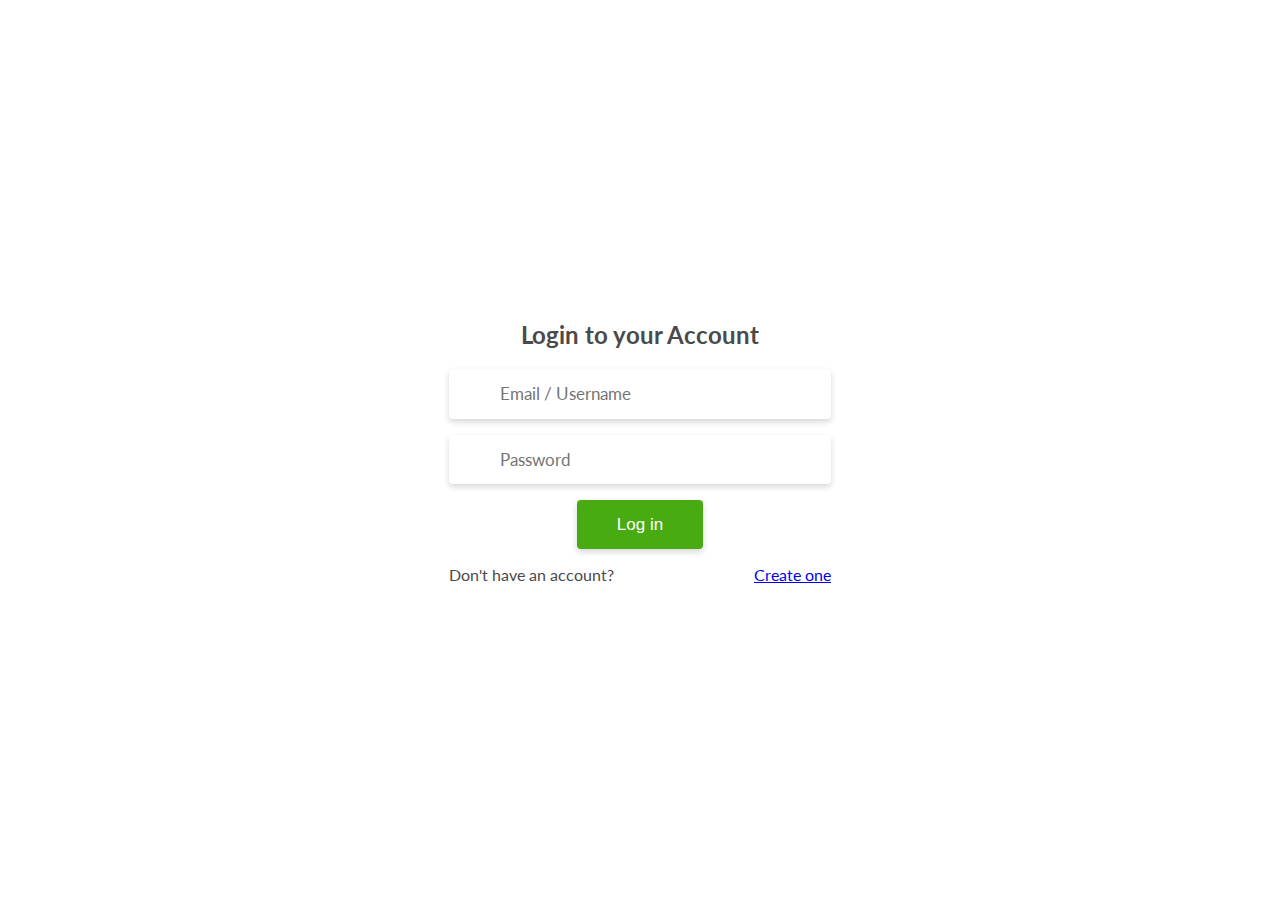
<file: Expense_Tracker_System - Copy - Copy/index.html>
<!DOCTYPE html>
<html lang="en">

<head>
    <meta charset="UTF-8">
    <title>Login</title>
    <link rel="stylesheet" href="css/indexstyle.css">
    <script src="main1.js"></script>
    <link href="Dashboard.html">

</head>

<body>
    <!-- partial:index.partial.html -->
    <div id="bg"></div>
    <form action="#" onsubmit="return false">
        <h2 style="text-align:center;">Login to your Account</h2>
        <div class="form-field">
            <input type="email" placeholder="Email / Username" id="Email" required />
        </div>

        <div class="form-field">
            <input type="password" placeholder="Password" id="Password" required />
        </div>

        <div class="form-field">
                <button class="btn" onclick=validate() type="submit">Log in</button>
        </div>
        <div class="form-field">
            Don't have an account?
            <a href="reg.html">Create one</a>
        </div>
    </form>
    <p id="dummy"></p>


</body>

</html>
</file>
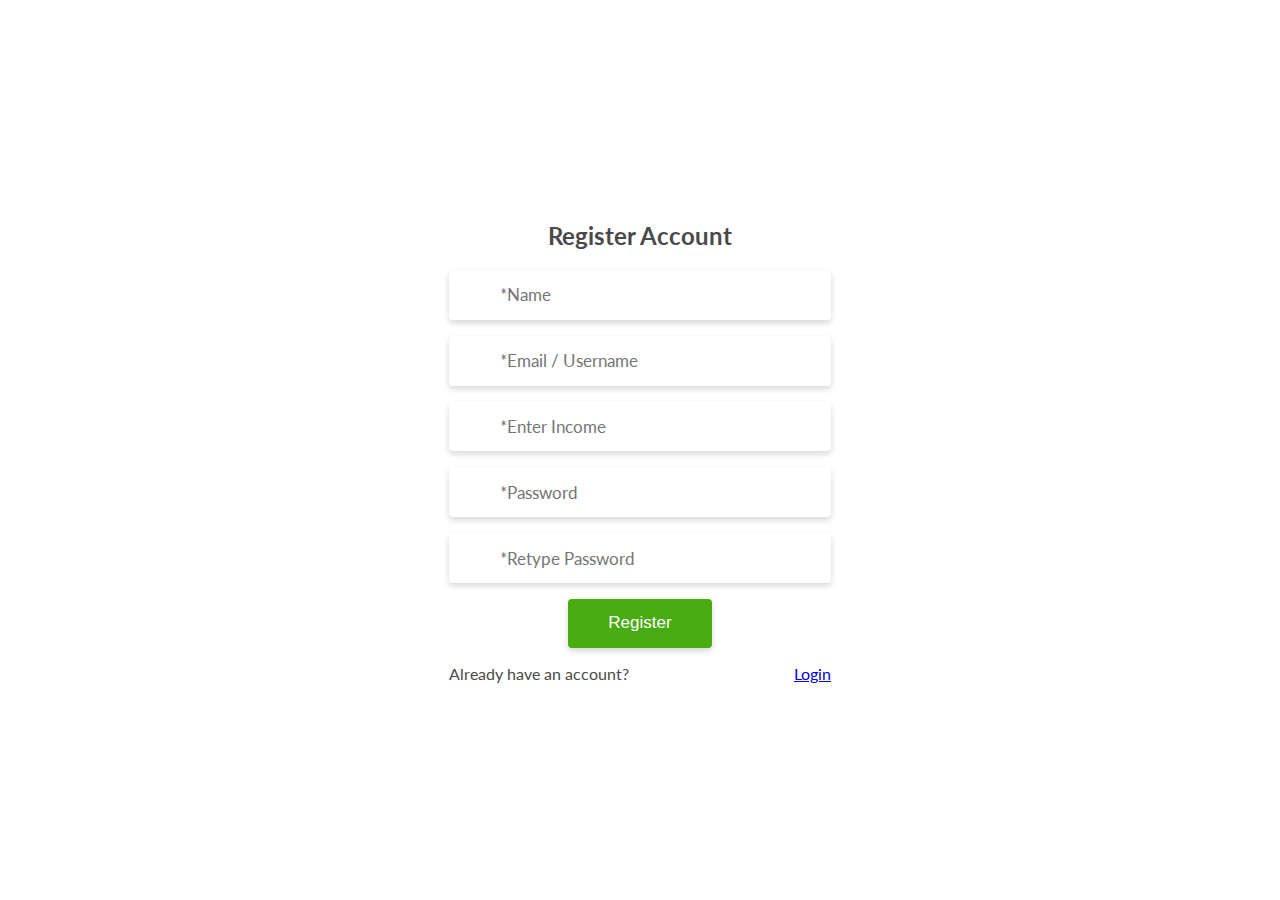
<file: Expense_Tracker_System - Copy - Copy/reg.html>
<!DOCTYPE html>
<html lang="en">

<head>
    <meta charset="UTF-8">
    <meta http-equiv="X-UA-Compatible" content="IE=edge">
    <meta name="viewport" content="width=device-width, initial-scale=1.0">
    <title>Document</title>
    <link rel="stylesheet" href="css/indexstyle.css">
    <script src="main1.js"></script>

</head>

<body>
    <div id="bg"></div>
    <form action="#">
        <h2 style="text-align:center;">Register Account</h2>

        <div class="form-field">
            <input type="name" placeholder="*Name" id="name" required />
        </div>
        <div class="form-field">
            <input type="email" placeholder="*Email / Username" id="email" required />
        </div>
        <div class="form-field">
            <input type="income" placeholder="*Enter Income" id="income" required />
        </div>

        <div class="form-field">
            <input type="password" placeholder="*Password" id="password" required />
        </div>
        <div class="form-field" id="sample">
            <input type="password" placeholder="*Retype Password" id="RetypePassWord" required />
            <br>
        </div>

        <div class="form-field">
            <button class="btn" type="submit" onclick="addUser()">Register</button>
        </div>
        <div class="form-field">
            Already have an account?
            <a href="index.html">Login</a>
        </div>
        <div>
            <p id="res"></p>
        </div>

    </form>
</body>

</html>
</file>
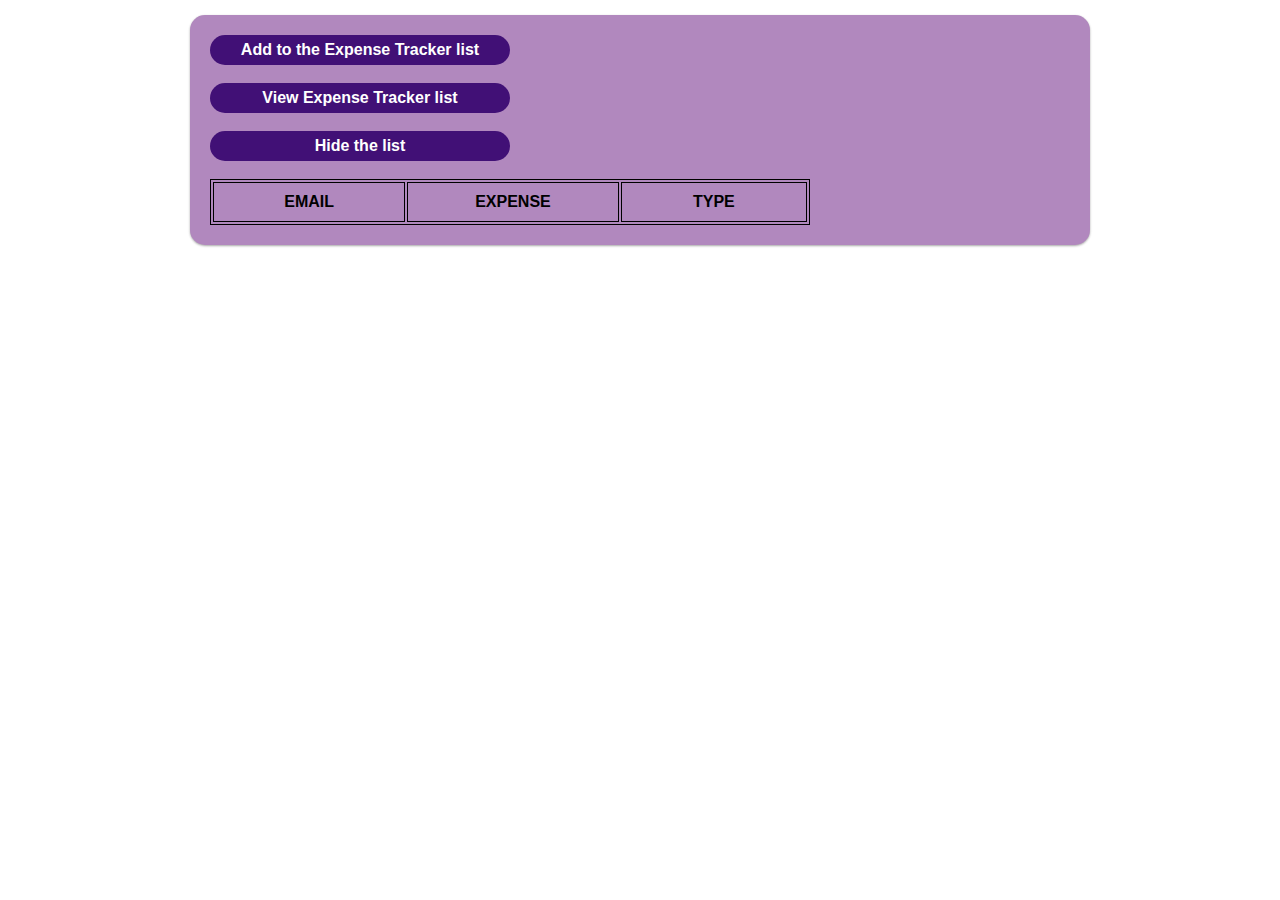
<file: Expense_Tracker_System - Copy - Copy/ViewList.html>
<!DOCTYPE html>
<html lang="en">
<head>
    <meta charset="UTF-8">
    <meta http-equiv="X-UA-Compatible" content="IE=edge">
    <meta name="viewport" content="width=device-width, initial-scale=1.0">
    <script src="https://ajax.googleapis.com/ajax/libs/jquery/3.6.0/jquery.min.js"></script>
    <title>Document</title>
    <script src="view.js"></script>
    <link rel="stylesheet" href="css/Dashboardstyle.css">
</head>
<body>
    <!-- <nav class="navbar navbar-expand-lg navbar-light bg-light"> -->
    <div class="view">
        <div class="form-field">
            <button  id="add" class="btn" type="submit" >Add to the Expense Tracker list
                <span class="navbar-toggler-icon"></span>
            </button>
            <br>
            <br>
            <button id="show" class="btn" type="submit" >View Expense Tracker list</button>
            <br>
            <br>
            <button id="hide" class="btn" type="submit" >Hide the list</button>
            <br>
            <br>
            <table id="list" class="table table-hover">
                <tr>
                    <th>EMAIL</th>
                    
                    <th>EXPENSE</th>
                    <th>TYPE</th>
                </tr>
            </table>
            <script>
                
            </script>
             <!-- <button id="hide" class="btn" type="submit" onclick="display()">View your expense list</button> -->
        </div>
    </div>
</nav>
</body>
</html>
</file>
<file: Expense_Tracker_System - Copy - Copy/css/indexstyle.css>
@import url("https://fonts.googleapis.com/css?family=Lato:400,700");

#bg {
    background-image: url("https://t4.ftcdn.net/jpg/04/13/42/61/360_F_413426103_zBEu5NRrZHkiNcgiHeJAqcOQsmsdEMy3.jpg");
    position: fixed;
    left: 0;
    top: 0;
    width: 100%;
    height: 100%;
    background-size: cover;
    filter: blur(5px);
}

body {
    font-family: 'Lato', sans-serif;
    color: #4A4A4A;
    display: flex;
    justify-content: center;
    align-items: center;
    min-height: 100vh;
    overflow: hidden;
    margin: 0;
    padding: 0;
}

form {

    position: relative;
    width: 382px;
    overflow: hidden;
    margin: auto;
    margin: 20 0 0 450px;
    padding: 80px;
    background-color: #ffffff;
    border-radius: 15px;
    display: block;

}

form .form-field::before {
    font-size: 20px;
    position: absolute;
    left: 15px;
    top: 17px;
    color: #888888;
    content: " ";
    display: block;
    background-size: cover;
    background-repeat: no-repeat;
}

form .form-field:nth-child(1)::before {
    /* background-image: url("[data-uri]"); */
    width: 20px;
    height: 20px;
    top: 15px;
}

form .form-field:nth-child(2)::before {
    /* background-image: url(lock-icon.png); */
    width: 16px;
    height: 16px;
}

form .form-field {
    display: -webkit-box;
    display: -ms-flexbox;
    display: flex;
    -webkit-box-pack: justify;
    -ms-flex-pack: justify;
    justify-content: space-between;
    -webkit-box-align: center;
    -ms-flex-align: center;
    align-items: center;
    margin-bottom: 1rem;
    position: relative;
}

form input {
    font-family: inherit;
    width: 100%;
    outline: none;
    background-color: #fff;
    border-radius: 4px;
    border: none;
    display: block;
    padding: 0.9rem 0.7rem;
    box-shadow: 0px 3px 6px rgba(0, 0, 0, 0.16);
    font-size: 17px;
    color: #4A4A4A;
    text-indent: 40px;
}

form .btn {
    outline: none;
    border: none;
    cursor: pointer;
    display: inline-block;
    margin: 0 auto;
    padding: 0.9rem 2.5rem;
    text-align: center;
    background-color: #47AB11;
    color: #fff;
    border-radius: 4px;
    box-shadow: 0px 3px 6px rgba(0, 0, 0, 0.16);
    font-size: 17px;
}
a{
    font-style: normal;
}
</file>
<file: Expense_Tracker_System - Copy - Copy/css/Dashboardstyle.css>
:root {
    --box-shadow: 0 1px 3px rgba(0, 0, 0, 0.12), 0 1px 2px rgba(0, 0, 0, 0.24);
  }
  
  * {
    box-sizing: border-box;
  }
  
  body {
    background-image: url("https://cdn.pixabay.com/photo/2015/01/22/23/59/purple-608575_1280.jpg");
    display: flex;
    flex-direction: column;
    align-items: center;
    justify-content:last baseline;
    min-height: 100vh;
    margin: 0;
    font-family: 'Lato', sans-serif;
  }
  
  .container {
    letter-spacing: 0px;
    margin: 0; 
    margin-left: 20px;
    width: 1000px;
    justify-content: center;
    color:hwb(210 9% 90% / 0.433);
    background-color: rgb(65, 16, 118); 
    box-shadow: var(--box-shadow); 
    padding: 15px;
    display: block; 
    justify-content: space-between;
    margin: 20px 0px;
    border-radius: 15px;
    border-color: rgba(177, 136, 190, 0.082);
  }
  #ex{
    letter-spacing: 0px;
    margin: 0; 
    margin-left: 20px;
    width: 800px;
    justify-content: center;
    color:hsla(180, 60%, 99%, 0.918);
    background-color:  rgb(65, 16, 118);
    box-shadow: var(--box-shadow); 
    padding: 15px;
    display: flex; 
    /* justify-content: space-between; */
    margin: 20px 0px;
    border-radius: 15px;
    border-color: rgba(177, 136, 190, 0.082);
  }
  .selecttype{
    background-color: rgb(177, 136, 190);
    box-shadow: var(--box-shadow);
    padding: 20px;
    display: block;
    justify-content: center;
    margin: 15px 0;
    border-radius: 15px;
    border-color: rgba(177, 136, 190, 0.082);
    width:900px;
    margin-left: 0%;
    box-shadow: var(--box-shadow);
  }
  .view{
    background-color: rgb(177, 136, 190);
    box-shadow: var(--box-shadow);
    padding: 20px;
    display: block;
    justify-content: center;
    margin: 15px 0;
    border-radius: 15px;
    border-color: rgba(177, 136, 190, 0.082);
    width:900px;
    margin-left: 0%;
    color:white;
    box-shadow: var(--box-shadow);
  }
  .designexpense{
    background-color: rgb(177, 136, 190);
    box-shadow: var(--box-shadow);
    padding: 20px;
    display: block;
    justify-content: center;
    margin: 10px 0;
    border-radius: 15px;
    border-color: rgba(177, 136, 190, 0.082);
    width: 600px;
    margin-left: 20%;
    box-shadow: var(--box-shadow);
  }
  h1 {
    letter-spacing: 0px;
    margin: 0; 
    margin-left: 20px;
    width: 800px;
    justify-content: center;
    color:hsla(174, 18%, 89%, 0.966);
    background-color: rgb(65, 16, 118); 
    box-shadow: var(--box-shadow); 
    padding: 15px;
    display: flex; 
    /* justify-content: space-between; */
    margin: 20px 0px;
    border-radius: 15px;
    border-color: rgba(177, 136, 190, 0.082);
  }
  
  h3 {
    border-bottom: 1px solid #bbb;
    padding-bottom: 10px;
    margin: 40px 0 10px;
  }
  
  h4 {
    margin: 12px;
    text-transform: uppercase;
  }
.inc-exp-container {
    background-color: rgb(177, 136, 190);
    box-shadow: var(--box-shadow);
    padding: 20px;
    display: block;
    justify-content: center;
    margin: 15px 0;
    border-radius: 15px;
    border-color: rgba(177, 136, 190, 0.082);
    width:900px;
    margin-left: 0%;
  }
  .incomeexpense{
    background-color: rgb(177, 136, 190);
    box-shadow: var(--box-shadow);
    padding: 20px;
    display: flex ;
    justify-content: space-between;
    margin: 15px 0;
    color:black;
    border-radius: 15px;
    border-color: rgba(177, 136, 190, 0.082);
  }
  
  .incomeexpense > div {
    flex: 1;
    text-align: center;
  }
  
  .incomeexpense > div:first-of-type {
    border-right: 1px solid #dedede;
  }
  .select{
    box-shadow: var(--box-shadow);
    height: 30px;
    width: 300px;
    border :3px rgb(17, 16, 18);
    background-color: rgb(65, 16, 118);
    border-radius: 15px;
    font-size: medium;
    font-weight: bold;
    font-family:'Gill Sans', 'Gill Sans MT', Calibri, 'Trebuchet MS', sans-serif
  }
  #expense{
    height: 40px;
    width: 300px;
    border :3px rgb(17, 16, 18);
    background-color:rgb(65, 16, 118);
    border-radius: 15px;
    align-content: center;
    font-size: medium;
    font-weight: bold;
    color:#bbb;
    font-family:'Gill Sans', 'Gill Sans MT', Calibri, 'Trebuchet MS', sans-serif
  }
  .Amount{
    height: 40px;
    width: 300px;
    border :3px rgb(17, 16, 18);
    background-color: rgb(65, 16, 118);
    border-radius: 15px;
    font-size: medium;
    font-weight: bold;
    font-family:'Gill Sans', 'Gill Sans MT', Calibri, 'Trebuchet MS', sans-serif

  }
.btn {
  cursor: pointer;
  height: 30px;
  width: 300px;
  color: white;
  border :3px white;
  background-color: rgb(65, 16, 118);
  border-radius: 15px;
  font-size: medium;
  font-weight: bold;
  font-family:'Gill Sans', 'Gill Sans MT', Calibri, 'Trebuchet MS', sans-serif
}
#final{
  cursor: pointer;
  height: 30px;
  width: 300px;
  color: black;
  border :3px white;
  background-color:rgb(177, 136, 190);
  border-radius: 15px;
  font-size: medium;
  font-weight: bold;
  font-family:'Gill Sans', 'Gill Sans MT', Calibri, 'Trebuchet MS', sans-serif
}

table,th,tr,td{
  height: 40px;
    width: 600px;
    border: 1px solid black;
    background-color: rgb(177, 136, 190);
    /* border-radius: 15px; */
    font-size: medium;
    font-weight: bold;
    color:black;
    font-family:'Gill Sans', 'Gill Sans MT', Calibri, 'Trebuchet MS', sans-serif 
}
th{
  font-weight: bold;
}
</file>
